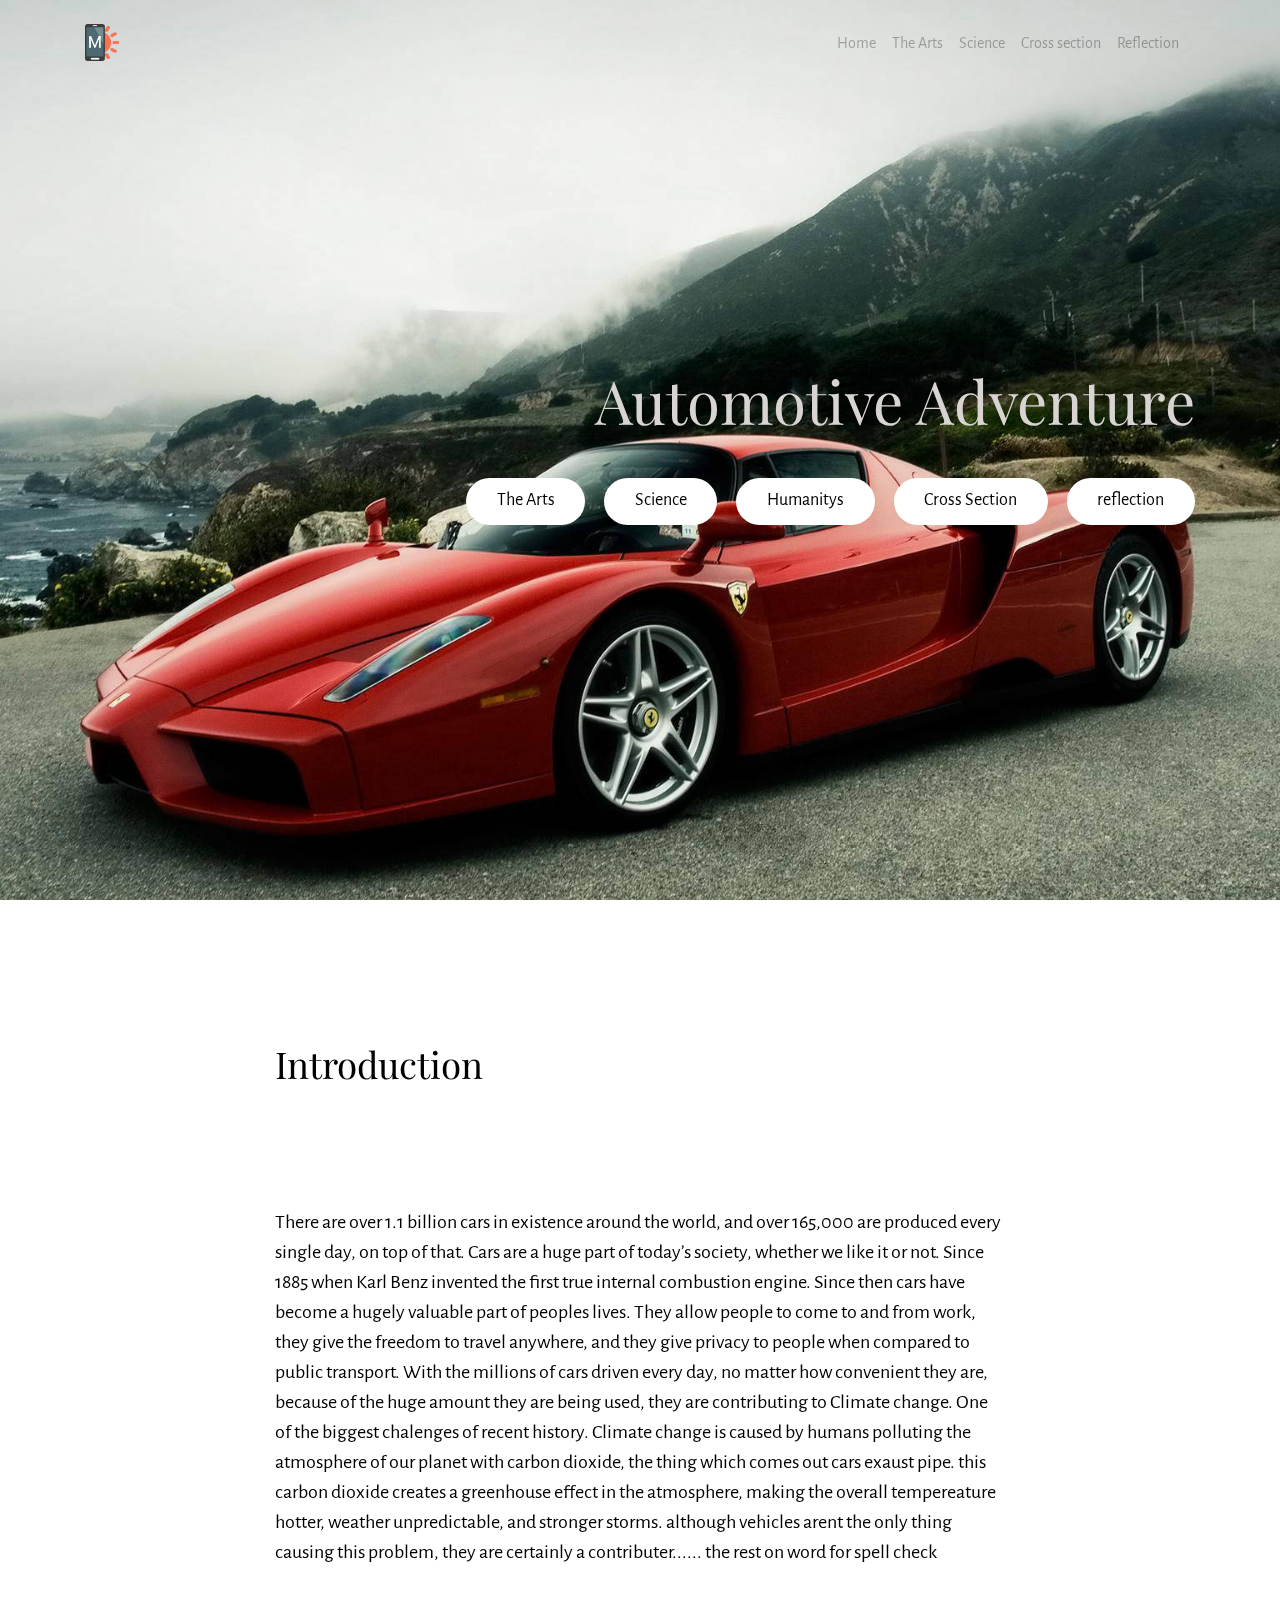
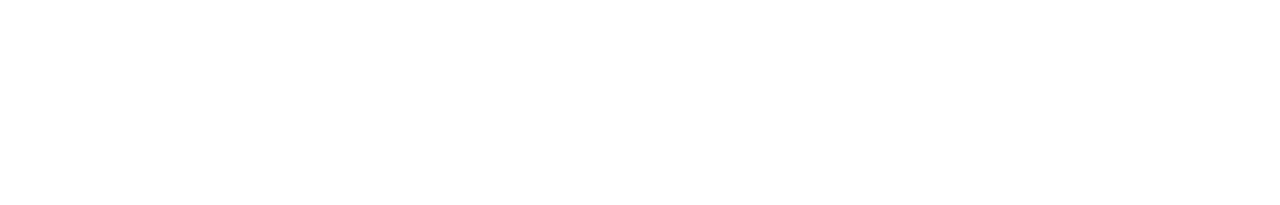
<file: index.html>
<!DOCTYPE html>
<html >
<head>
  <!-- Site made with Mobirise Website Builder v4.7.1, https://mobirise.com -->
  <meta charset="UTF-8">
  <meta http-equiv="X-UA-Compatible" content="IE=edge">
  <meta name="generator" content="Mobirise v4.7.1, mobirise.com">
  <meta name="viewport" content="width=device-width, initial-scale=1, minimum-scale=1">
  <link rel="shortcut icon" href="assets/images/logo.png" type="image/x-icon">
  <meta name="description" content="">
  <title>Home</title>
  <link rel="stylesheet" href="https://fonts.googleapis.com/css?family=Playfair+Display:400,700&subset=latin,cyrillic">
  <link rel="stylesheet" href="https://fonts.googleapis.com/css?family=Alegreya+Sans:400,700&subset=latin,vietnamese,latin-ext">
  <link rel="stylesheet" href="assets/tether/tether.min.css">
  <link rel="stylesheet" href="assets/bootstrap/css/bootstrap.min.css">
  <link rel="stylesheet" href="assets/puritym/css/style.css">
  <link rel="stylesheet" href="assets/mobirise/css/mbr-additional.css" type="text/css">
  
  
  
</head>
<body>
  <nav class="navbar navbar-light mbr-navbar navbar-transparent navbar-fixed-top" id="menu-0" data-rv-view="0">
    <div class="container">
        <button class="navbar-toggler pull-right hidden-md-up" type="button" data-toggle="collapse" data-target="#exCollapsingNavbar2">
            <div class="hamburger-icon"></div>
        </button>

        <div class="clearfix"></div>
        <div class="collapse navbar-toggleable-sm" id="exCollapsingNavbar2">
            <span class="navbar-logo"><a href="https://mobirise.com"><img src="assets/images/logo.png" alt="Mobirise"></a></span>
            

            

            <ul class="nav navbar-nav pull-xs-right"><li class="nav-item"><a class="nav-link" href="index.html">Home</a></li>   <li class="nav-item"><a class="nav-link" href="page2.html">The Arts</a></li> <li class="nav-item"><a class="nav-link" href="page3.html">Science</a></li> <li class="nav-item"><a class="nav-link" href="page4.html">Cross section</a></li>  <li class="nav-item"><a class="nav-link" href="page5.html">Reflection</a></li> <li class="nav-item"><a class="nav-link" href="https://mobirise.com"></a></li></ul>
        </div>
    </div>
</nav>

<section class="mbr-section mbr-section-full mbr-parallax-background mbr-after-navbar" id="header1-1" data-rv-view="2" style="background-image: url(assets/images/backgrounds-for-new-cars-hd-ferrari-sports-car-1080-images-pics-laptop-1920x1080.jpg);">
    <div class="mbr-table-cell">
        
        <div class="container">
            <div class="row">
                <div class="col-md-8 col-md-offset-4 text-xs-right">

                    <h1 class="mbr-section-title display-1">Automotive Adventure</h1>
                    
                    <div class="mbr-buttons--left">  <a class="btn btn-lg btn-white" href="page2.html">The Arts</a> <a class="btn btn-lg btn-white" href="page3.html">Science</a> <a class="btn btn-lg btn-white" href="page6.html">Humanitys</a> <a class="btn btn-lg btn-white" href="page4.html">Cross Section</a> <a class="btn btn-lg btn-white" href="page5.html">reflection</a></div>
                </div>
            </div>
        </div>
        
    </div>
</section>

<section class="mbr-section mbr-section__container mbr-section__container--first" id="header3-d" data-rv-view="5">
    <div class="container">
        <div class="row">
            <div class="col-md-8 col-md-offset-2">
                <h3 class="mbr-section-title display-4">Introduction&nbsp;</h3>
                <small></small>
            </div>
        </div>
    </div>
</section>

<section class="mbr-section mbr-section__container mbr-section__container--last" id="content1-f" data-rv-view="7">
    <div class="container">
        <div class="row">
            <div class="col-md-8 col-md-offset-2 lead"><p><span style="font-size: 1.25rem;"><br></span></p><p>There are over 1.1 billion cars in existence around the world, and over 165,000 are produced every single day, on top of that. Cars are a huge part of today’s society, whether we like it or not. Since 1885 when Karl Benz invented the first true internal combustion engine. Since then cars have become a hugely valuable part of peoples lives. They allow people to come to and from work, they give the freedom to travel anywhere, and they give privacy to people when compared to public transport. With the millions of cars driven every day, no matter how convenient they are, because of the huge amount they are being used, they are contributing to Climate change. One of the biggest chalenges of recent history. Climate change is caused by humans polluting the atmosphere of our planet with carbon dioxide, the thing which comes out cars exaust pipe. this carbon dioxide creates a greenhouse effect in the atmosphere, making the overall tempereature hotter, weather unpredictable, and stronger storms. although vehicles arent the only thing causing this problem, they are certainly a contributer...... the rest on word for spell check&nbsp;</p><p><br></p></div>
        </div>
    </div>
</section>


  <script src="assets/web/assets/jquery/jquery.min.js"></script>
  <script src="assets/tether/tether.min.js"></script>
  <script src="assets/bootstrap/js/bootstrap.min.js"></script>
  <script src="assets/smooth-scroll/smooth-scroll.js"></script>
  <script src="assets/jarallax/jarallax.js"></script>
  <script src="assets/puritym/js/script.js"></script>
  
  
</body>
</html>
</file>
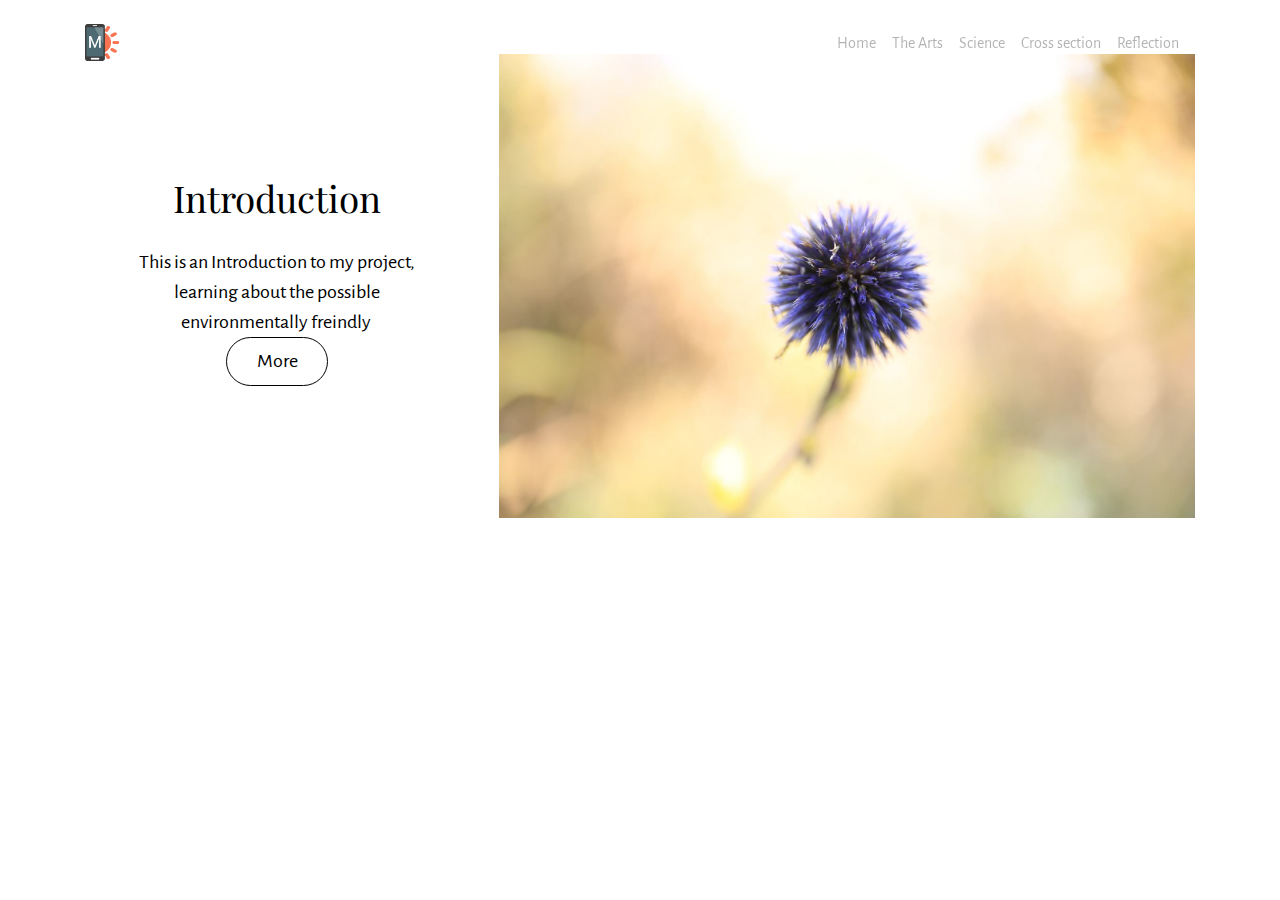
<file: page1.html>
<!DOCTYPE html>
<html >
<head>
  <!-- Site made with Mobirise Website Builder v4.7.1, https://mobirise.com -->
  <meta charset="UTF-8">
  <meta http-equiv="X-UA-Compatible" content="IE=edge">
  <meta name="generator" content="Mobirise v4.7.1, mobirise.com">
  <meta name="viewport" content="width=device-width, initial-scale=1, minimum-scale=1">
  <link rel="shortcut icon" href="assets/images/logo.png" type="image/x-icon">
  <meta name="description" content="">
  <title>Introduction</title>
  <link rel="stylesheet" href="https://fonts.googleapis.com/css?family=Playfair+Display:400,700&subset=latin,cyrillic">
  <link rel="stylesheet" href="https://fonts.googleapis.com/css?family=Alegreya+Sans:400,700&subset=latin,vietnamese,latin-ext">
  <link rel="stylesheet" href="assets/tether/tether.min.css">
  <link rel="stylesheet" href="assets/bootstrap/css/bootstrap.min.css">
  <link rel="stylesheet" href="assets/puritym/css/style.css">
  <link rel="stylesheet" href="assets/mobirise/css/mbr-additional.css" type="text/css">
  
  
  
</head>
<body>
  <nav class="navbar navbar-light mbr-navbar navbar-transparent navbar-fixed-top" id="menu-3" data-rv-view="55">
    <div class="container">
        <button class="navbar-toggler pull-right hidden-md-up" type="button" data-toggle="collapse" data-target="#exCollapsingNavbar2">
            <div class="hamburger-icon"></div>
        </button>

        <div class="clearfix"></div>
        <div class="collapse navbar-toggleable-sm" id="exCollapsingNavbar2">
            <span class="navbar-logo"><a href="https://mobirise.com"><img src="assets/images/logo.png" alt="Mobirise"></a></span>
            

            

            <ul class="nav navbar-nav pull-xs-right"><li class="nav-item"><a class="nav-link" href="index.html">Home</a></li>   <li class="nav-item"><a class="nav-link" href="page2.html">The Arts</a></li> <li class="nav-item"><a class="nav-link" href="page3.html">Science</a></li> <li class="nav-item"><a class="nav-link" href="page4.html">Cross section</a></li>  <li class="nav-item"><a class="nav-link" href="page5.html">Reflection</a></li> <li class="nav-item"><a class="nav-link" href="https://mobirise.com"></a></li></ul>
        </div>
    </div>
</nav>

<section class="mbr-section mbr-section-nopadding mbr-after-navbar" id="msg-box4-5" data-rv-view="57" style="background-color: rgb(255, 255, 255); padding-top: 0rem; padding-bottom: 0rem;">
    
    <div class="container">
        <div class="row">
            
            <div class="col-xs-12 col-lg-3 mbr-inner-padding text-xs-center mbr-table-cell-lg">
                <h3 class="mbr-section-title display-4">Introduction</h3>
                
                <div class="lead">This is an Introduction to my project, learning about the possible environmentally freindly&nbsp;</div>
                <div><a class="btn btn-lg btn-secondary-outline" href="https://mobirise.com">More</a></div>
            </div>
            <div class="col-xs-12 col-lg-9 mbr-table-cell-lg image-size" style="width: 50%;">
                <div class="mbr-figure"><img src="assets/images/photo-4.jpg"></div>
            </div>
        </div>
    </div>
</section>


  <script src="assets/web/assets/jquery/jquery.min.js"></script>
  <script src="assets/tether/tether.min.js"></script>
  <script src="assets/bootstrap/js/bootstrap.min.js"></script>
  <script src="assets/smooth-scroll/smooth-scroll.js"></script>
  <script src="assets/puritym/js/script.js"></script>
  
  
</body>
</html>
</file>
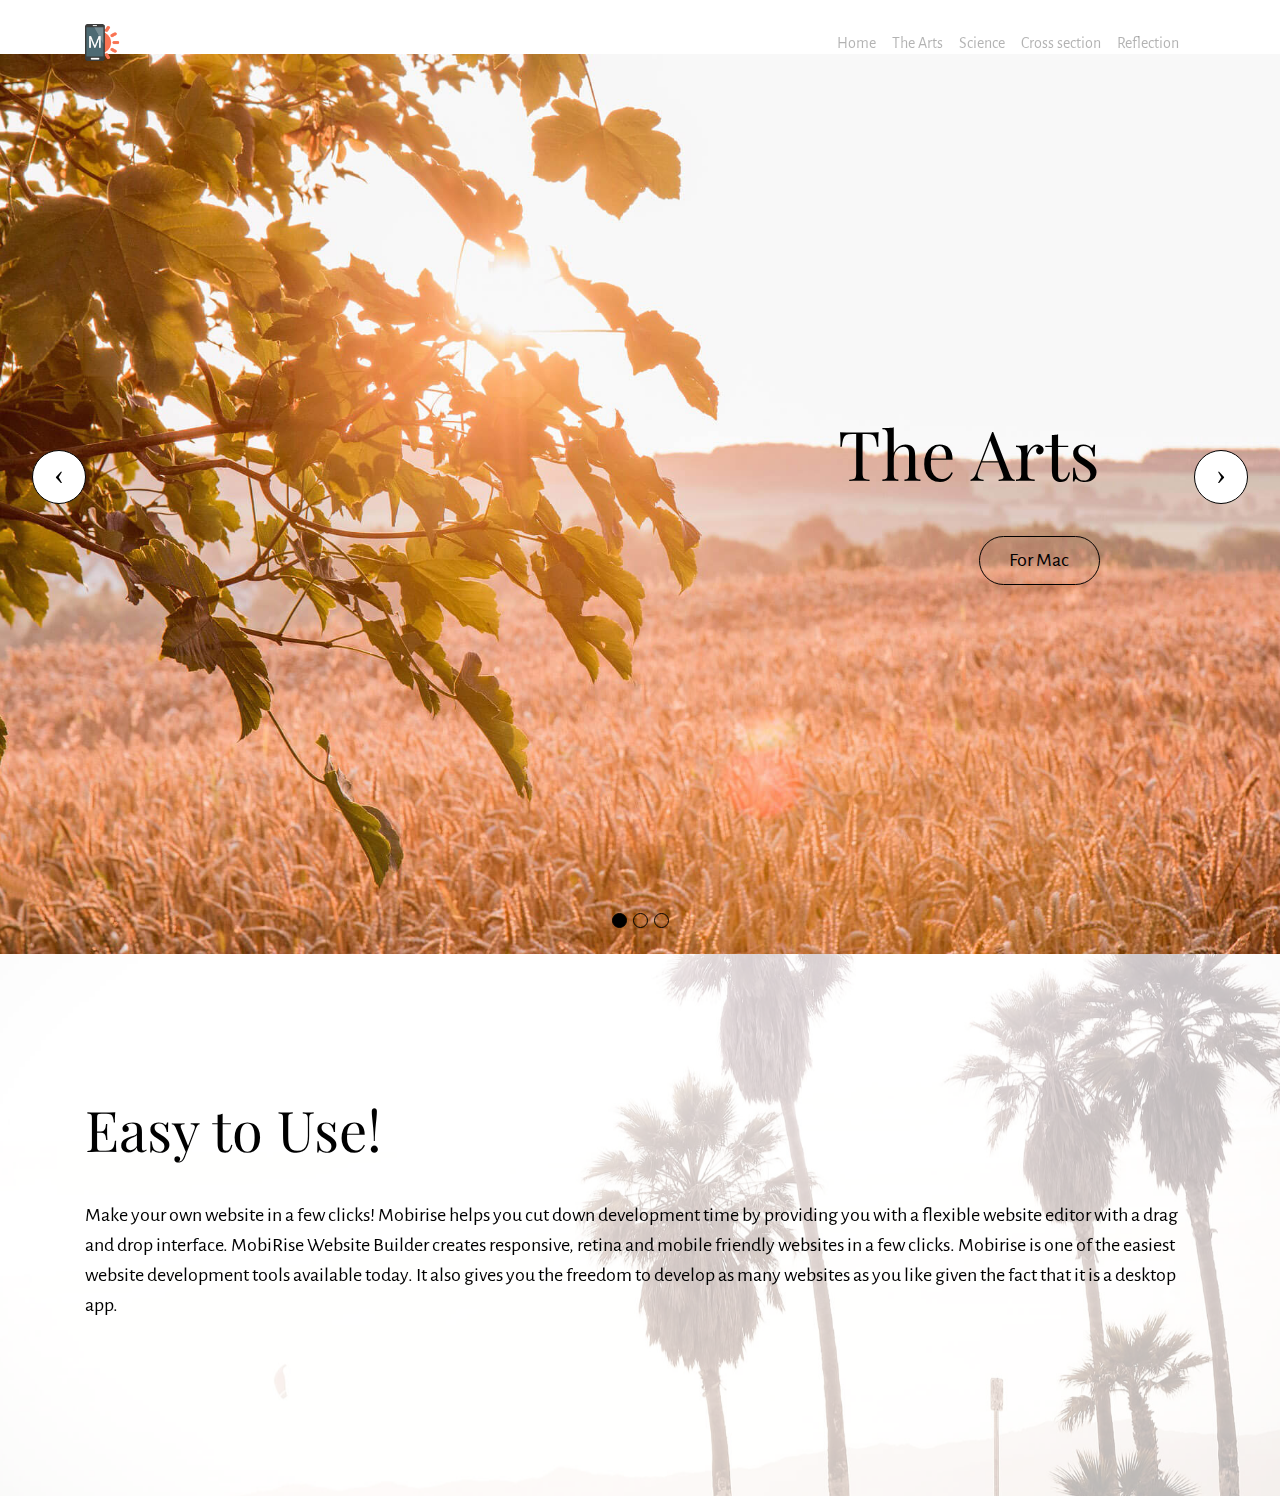
<file: page2.html>
<!DOCTYPE html>
<html >
<head>
  <!-- Site made with Mobirise Website Builder v4.7.1, https://mobirise.com -->
  <meta charset="UTF-8">
  <meta http-equiv="X-UA-Compatible" content="IE=edge">
  <meta name="generator" content="Mobirise v4.7.1, mobirise.com">
  <meta name="viewport" content="width=device-width, initial-scale=1, minimum-scale=1">
  <link rel="shortcut icon" href="assets/images/logo.png" type="image/x-icon">
  <meta name="description" content="">
  <title>The Arts</title>
  <link rel="stylesheet" href="https://fonts.googleapis.com/css?family=Playfair+Display:400,700&subset=latin,cyrillic">
  <link rel="stylesheet" href="https://fonts.googleapis.com/css?family=Alegreya+Sans:400,700&subset=latin,vietnamese,latin-ext">
  <link rel="stylesheet" href="assets/tether/tether.min.css">
  <link rel="stylesheet" href="assets/bootstrap/css/bootstrap.min.css">
  <link rel="stylesheet" href="assets/puritym/css/style.css">
  <link rel="stylesheet" href="assets/mobirise/css/mbr-additional.css" type="text/css">
  
  
  
</head>
<body>
  <nav class="navbar navbar-light mbr-navbar navbar-transparent navbar-fixed-top" id="menu-6" data-rv-view="60">
    <div class="container">
        <button class="navbar-toggler pull-right hidden-md-up" type="button" data-toggle="collapse" data-target="#exCollapsingNavbar2">
            <div class="hamburger-icon"></div>
        </button>

        <div class="clearfix"></div>
        <div class="collapse navbar-toggleable-sm" id="exCollapsingNavbar2">
            <span class="navbar-logo"><a href="https://mobirise.com"><img src="assets/images/logo.png" alt="Mobirise"></a></span>
            

            

            <ul class="nav navbar-nav pull-xs-right"><li class="nav-item"><a class="nav-link" href="index.html">Home</a></li>   <li class="nav-item"><a class="nav-link" href="page2.html">The Arts</a></li> <li class="nav-item"><a class="nav-link" href="page3.html">Science</a></li> <li class="nav-item"><a class="nav-link" href="page4.html">Cross section</a></li>  <li class="nav-item"><a class="nav-link" href="page5.html">Reflection</a></li> <li class="nav-item"><a class="nav-link" href="https://mobirise.com"></a></li></ul>
        </div>
    </div>
</nav>

<section class="mbr-slider mbr-section mbr-section__container carousel slide mbr-section-nopadding mbr-after-navbar" data-ride="carousel" data-keyboard="false" data-wrap="true" data-interval="5000" id="slider-b" data-rv-view="62" style="background-color: rgb(255, 255, 255);">
    <div>
        <div>
            <div>
                <ol class="carousel-indicators">
                    <li data-app-prevent-settings="" data-target="#slider-b" class="active" data-slide-to="0"></li><li data-app-prevent-settings="" data-target="#slider-b" data-slide-to="1"></li><li data-app-prevent-settings="" data-target="#slider-b" data-slide-to="2"></li>
                </ol>
                <div class="carousel-inner" role="listbox">
                    <div class="mbr-section carousel-item dark center mbr-section-full active" style="background-image: url(assets/images/photo-6.jpg);">
                        <div class="mbr-table-cell">
                         
                            <div class=" container">
                                
                                <div class="row">
                                    <div class="col-md-8 col-md-offset-3 text-xs-right">
                                        <h2 class="mbr-section-title display-1">The Arts</h2>
                                        

                                        <div> <a class="btn btn-lg btn-secondary-outline" href="https://mobirise.com">For Mac</a></div>
                                    </div>
                                </div>
                            </div>
                        </div>
                    </div><div class="mbr-section carousel-item dark center mbr-section-full" style="background-image: url(assets/images/photo-9.jpg);">
                        <div class="mbr-table-cell">
                         
                            <div class=" container">
                                
                                <div class="row">
                                    <div class="col-md-8 col-md-offset-1">
                                        <h2 class="mbr-section-title display-1">Slide 2</h2>
                                        

                                        <div><a class="btn btn-lg btn-danger" href="https://mobirise.com">For Windows</a> <a class="btn btn-lg btn-secondary-outline" href="https://mobirise.com">For Mac</a></div>
                                    </div>
                                </div>
                            </div>
                        </div>
                    </div><div class="mbr-section carousel-item dark center mbr-section-full" style="background-image: url(assets/images/photo-10.jpg);">
                        <div class="mbr-table-cell">
                         
                            <div class=" container">
                                
                                <div class="row">
                                    <div class="col-md-8 col-md-offset-2 text-xs-center">
                                        <h2 class="mbr-section-title display-1">Slide 3</h2>
                                        

                                        <div><a class="btn btn-lg btn-danger" href="https://mobirise.com">For Windows</a> <a class="btn btn-lg btn-secondary-outline" href="https://mobirise.com">For Mac</a></div>
                                    </div>
                                </div>
                            </div>
                        </div>
                    </div>
                </div>
                
                <a data-app-prevent-settings="" class="left carousel-control" role="button" data-slide="prev" href="#slider-b">
                    <span class="icon-prev" aria-hidden="true"></span>
                    <span class="sr-only">Previous</span>
                </a>
                <a data-app-prevent-settings="" class="right carousel-control" role="button" data-slide="next" href="#slider-b">
                    <span class="icon-next" aria-hidden="true"></span>
                    <span class="sr-only">Next</span>
                </a>
            </div>
        </div>
    </div>
</section>

<section class="mbr-section mbr-parallax-background col-undefined" id="content5-c" data-rv-view="74" style="background-image: url(assets/images/photo-3.jpg); padding-top: 9rem; padding-bottom: 9rem;">
    <div class="mbr-overlay" style="opacity: 0.7; background-color: rgb(255, 255, 255);"></div>
    <div class="container">
        <h3 class="mbr-section-title display-2">Easy to Use!</h3>
        <div class="lead"><p>Make your own website in a few clicks! Mobirise helps you cut down development time by providing you with a flexible website editor with a drag and drop interface. MobiRise Website Builder creates responsive, retina and mobile friendly websites in a few clicks. Mobirise is one of the easiest website development tools available today. It also gives you the freedom to develop as many websites as you like given the fact that it is a desktop app.</p></div>
    </div>
</section>


  <script src="assets/web/assets/jquery/jquery.min.js"></script>
  <script src="assets/tether/tether.min.js"></script>
  <script src="assets/bootstrap/js/bootstrap.min.js"></script>
  <script src="assets/smooth-scroll/smooth-scroll.js"></script>
  <script src="assets/bootstrap-carousel-swipe/bootstrap-carousel-swipe.js"></script>
  <script src="assets/jarallax/jarallax.js"></script>
  <script src="assets/puritym/js/script.js"></script>
  
  
</body>
</html>
</file>
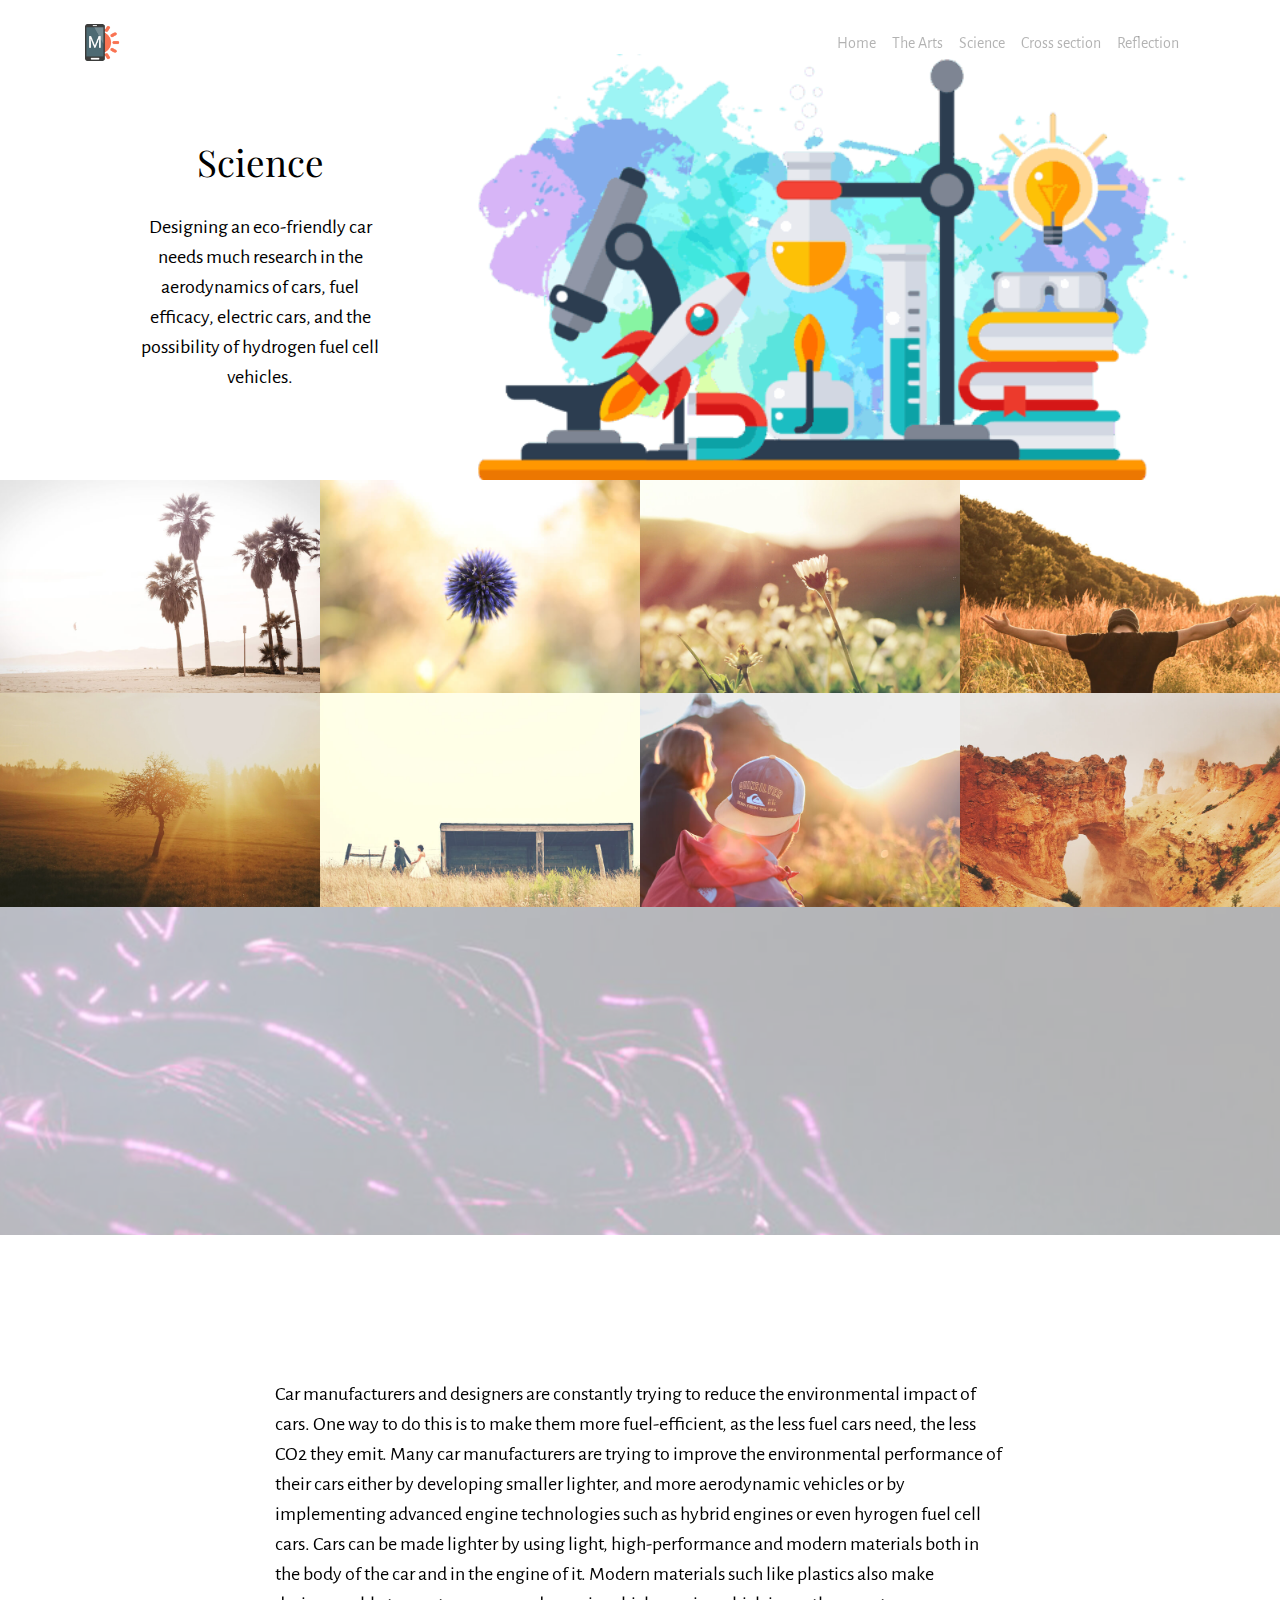
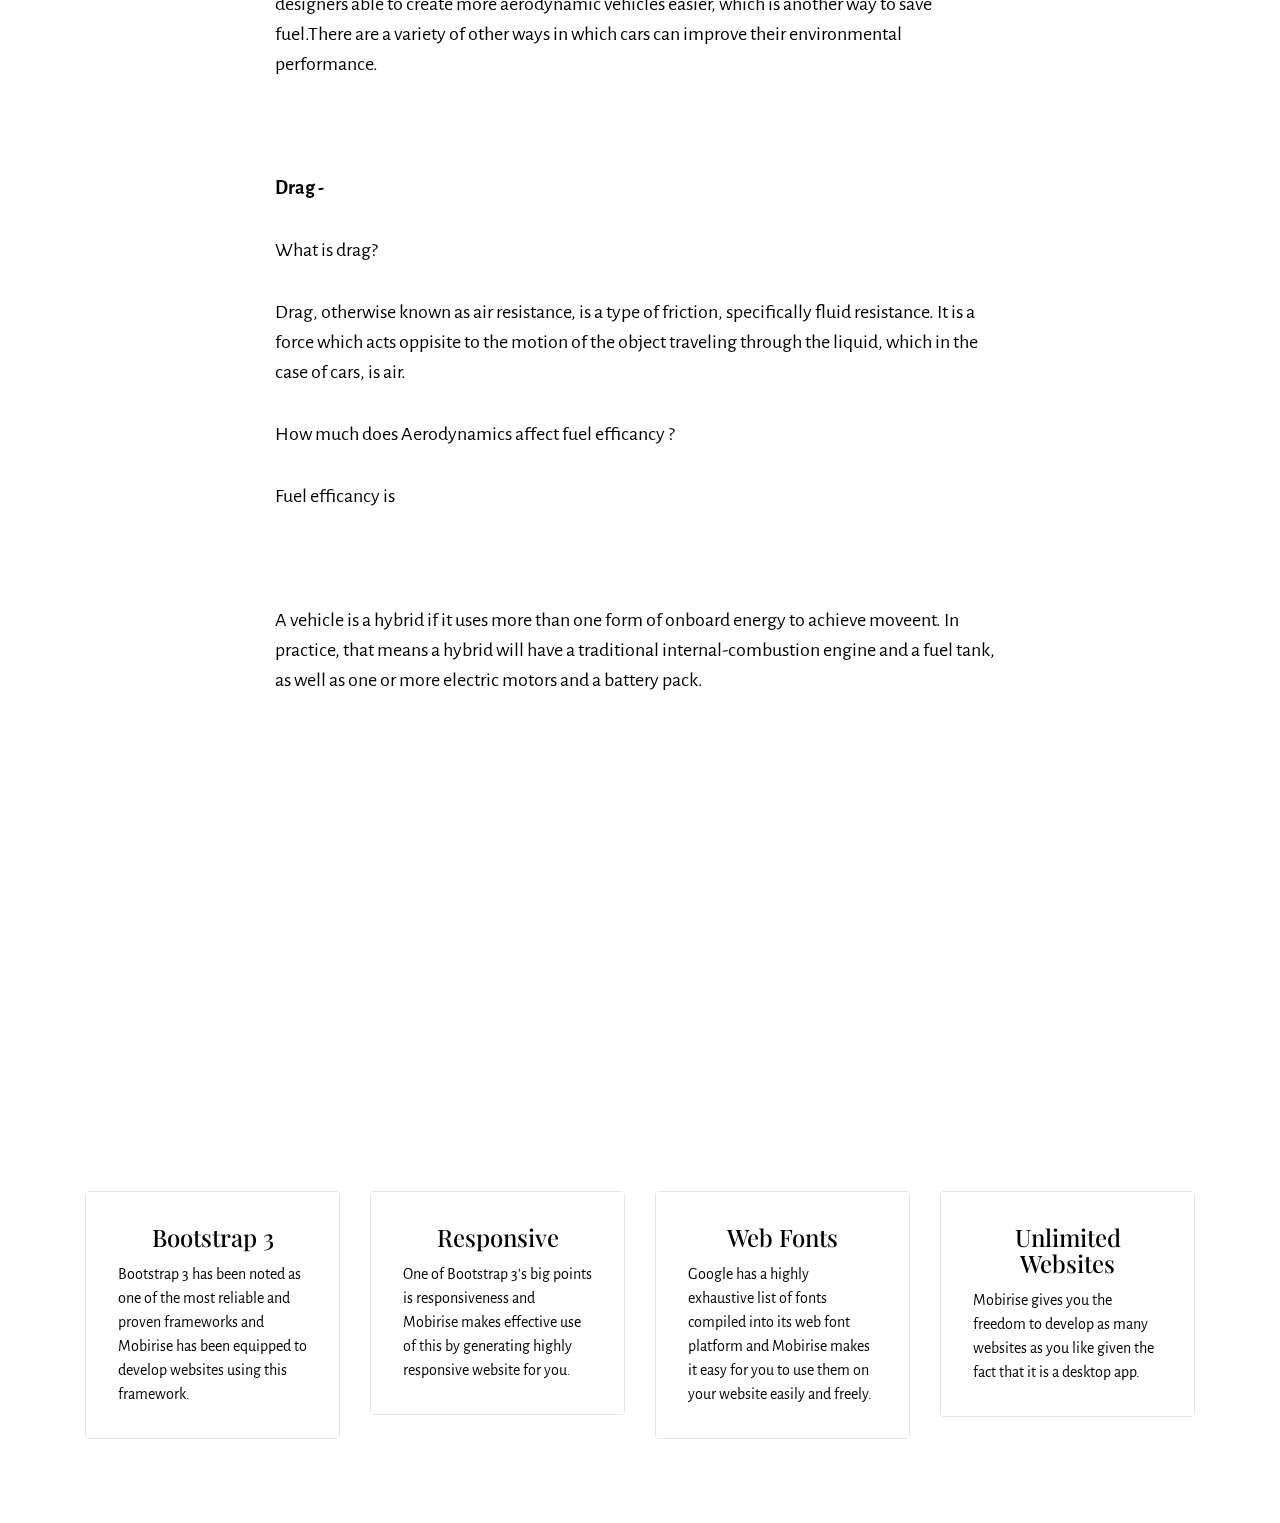
<file: page3.html>
<!DOCTYPE html>
<html >
<head>
  <!-- Site made with Mobirise Website Builder v4.7.1, https://mobirise.com -->
  <meta charset="UTF-8">
  <meta http-equiv="X-UA-Compatible" content="IE=edge">
  <meta name="generator" content="Mobirise v4.7.1, mobirise.com">
  <meta name="viewport" content="width=device-width, initial-scale=1, minimum-scale=1">
  <link rel="shortcut icon" href="assets/images/logo.png" type="image/x-icon">
  <meta name="description" content="">
  <title>Science</title>
  <link rel="stylesheet" href="https://fonts.googleapis.com/css?family=Alegreya+Sans:400,700&subset=latin,vietnamese,latin-ext">
  <link rel="stylesheet" href="https://fonts.googleapis.com/css?family=Playfair+Display:400,700&subset=latin,cyrillic">
  <link rel="stylesheet" href="assets/tether/tether.min.css">
  <link rel="stylesheet" href="assets/bootstrap/css/bootstrap.min.css">
  <link rel="stylesheet" href="assets/puritym/css/style.css">
  <link rel="stylesheet" href="assets/mobirise/css/mbr-additional.css" type="text/css">
  
  
  
</head>
<body>
  <nav class="navbar navbar-light mbr-navbar navbar-transparent navbar-fixed-top" id="menu-7" data-rv-view="8">
    <div class="container">
        <button class="navbar-toggler pull-right hidden-md-up" type="button" data-toggle="collapse" data-target="#exCollapsingNavbar2">
            <div class="hamburger-icon"></div>
        </button>

        <div class="clearfix"></div>
        <div class="collapse navbar-toggleable-sm" id="exCollapsingNavbar2">
            <span class="navbar-logo"><a href="https://mobirise.com"><img src="assets/images/logo.png" alt="Mobirise"></a></span>
            

            

            <ul class="nav navbar-nav pull-xs-right"><li class="nav-item"><a class="nav-link" href="index.html">Home</a></li>   <li class="nav-item"><a class="nav-link" href="page2.html">The Arts</a></li> <li class="nav-item"><a class="nav-link" href="page3.html">Science</a></li> <li class="nav-item"><a class="nav-link" href="page4.html">Cross section</a></li>  <li class="nav-item"><a class="nav-link" href="page5.html">Reflection</a></li> <li class="nav-item"><a class="nav-link" href="https://mobirise.com"></a></li></ul>
        </div>
    </div>
</nav>

<section class="mbr-section mbr-section-nopadding mbr-after-navbar" id="msg-box4-h" data-rv-view="10" style="background-color: rgb(255, 255, 255); padding-top: 0rem; padding-bottom: 0rem;">
    
    <div class="container">
        <div class="row">
            
            <div class="col-xs-12 col-lg-3 mbr-inner-padding text-xs-center mbr-table-cell-lg">
                <h3 class="mbr-section-title display-4">Science</h3>
                
                <div class="lead">Designing an eco-friendly car needs much research in the aerodynamics of cars, fuel efficacy, electric cars, and the possibility of hydrogen fuel cell vehicles.</div>
                
            </div>
            <div class="col-xs-12 col-lg-9 mbr-table-cell-lg image-size" style="width: 50%;">
                <div class="mbr-figure"><img src="assets/images/767b2ce8-04e9-4071-86ba-244550d978c0-640x360.png"></div>
            </div>
        </div>
    </div>
</section>

<section class="mbr-gallery mbr-section mbr-section-nopadding" id="gallery1-i" data-rv-view="13" style="background-color: rgb(239, 239, 239); padding-top: 0rem; padding-bottom: 0rem;">
    <!-- Gallery -->
    <div>
        <div class=" mbr-gallery-layout-default">
            <div>
                <div>
                    <div class="mbr-gallery-item">
                        <a data-toggle="modal" href="#lb-gallery1-i" data-slide-to="0">
                            <img src="assets/images/photo-3-small.jpg" alt="" title="">
                            <span class="icon fa fa-search-plus"></span>
                        </a>
                    </div><div class="mbr-gallery-item">
                        <a data-toggle="modal" href="#lb-gallery1-i" data-slide-to="1">
                            <img src="assets/images/photo-4-small.jpg" alt="" title="">
                            <span class="icon fa fa-search-plus"></span>
                        </a>
                    </div><div class="mbr-gallery-item">
                        <a data-toggle="modal" href="#lb-gallery1-i" data-slide-to="2">
                            <img src="assets/images/photo-5-small.jpg" alt="" title="">
                            <span class="icon fa fa-search-plus"></span>
                        </a>
                    </div><div class="mbr-gallery-item">
                        <a data-toggle="modal" href="#lb-gallery1-i" data-slide-to="3">
                            <img src="assets/images/photo-7-small.jpg" alt="" title="">
                            <span class="icon fa fa-search-plus"></span>
                        </a>
                    </div><div class="mbr-gallery-item">
                        <a data-toggle="modal" href="#lb-gallery1-i" data-slide-to="4">
                            <img src="assets/images/photo-8-small.jpg" alt="" title="">
                            <span class="icon fa fa-search-plus"></span>
                        </a>
                    </div><div class="mbr-gallery-item">
                        <a data-toggle="modal" href="#lb-gallery1-i" data-slide-to="5">
                            <img src="assets/images/photo-11-small.jpg" alt="" title="">
                            <span class="icon fa fa-search-plus"></span>
                        </a>
                    </div><div class="mbr-gallery-item">
                        <a data-toggle="modal" href="#lb-gallery1-i" data-slide-to="6">
                            <img src="assets/images/photo-12-small.jpg" alt="" title="">
                            <span class="icon fa fa-search-plus"></span>
                        </a>
                    </div><div class="mbr-gallery-item">
                        <a data-toggle="modal" href="#lb-gallery1-i" data-slide-to="7">
                            <img src="assets/images/photo-13-small.jpg" alt="" title="">
                            <span class="icon fa fa-search-plus"></span>
                        </a>
                    </div>
                </div>
            </div>
            <div class="clearfix"></div>
        </div>
    </div>

    <!-- Lightbox -->
    <div data-app-prevent-settings="" class="mbr-slider modal fade carousel slide" tabindex="-1" data-keyboard="true" data-interval="false" id="lb-gallery1-i">
        <div class="modal-dialog">
            <div class="modal-content">
                <div class="modal-body">
                    <ol class="carousel-indicators">
                        <li data-app-prevent-settings="" data-target="#lb-gallery1-i" class=" active" data-slide-to="0"></li><li data-app-prevent-settings="" data-target="#lb-gallery1-i" data-slide-to="1"></li><li data-app-prevent-settings="" data-target="#lb-gallery1-i" data-slide-to="2"></li><li data-app-prevent-settings="" data-target="#lb-gallery1-i" data-slide-to="3"></li><li data-app-prevent-settings="" data-target="#lb-gallery1-i" data-slide-to="4"></li><li data-app-prevent-settings="" data-target="#lb-gallery1-i" data-slide-to="5"></li><li data-app-prevent-settings="" data-target="#lb-gallery1-i" data-slide-to="6"></li><li data-app-prevent-settings="" data-target="#lb-gallery1-i" data-slide-to="7"></li>
                    </ol>
                    <div class="carousel-inner">
                        <div class="carousel-item active">
                            <img src="assets/images/photo-3.jpg" alt="" title="">
                        </div><div class="carousel-item">
                            <img src="assets/images/photo-4.jpg" alt="" title="">
                        </div><div class="carousel-item">
                            <img src="assets/images/photo-5.jpg" alt="" title="">
                        </div><div class="carousel-item">
                            <img src="assets/images/photo-7.jpg" alt="" title="">
                        </div><div class="carousel-item">
                            <img src="assets/images/photo-8.jpg" alt="" title="">
                        </div><div class="carousel-item">
                            <img src="assets/images/photo-11.jpg" alt="" title="">
                        </div><div class="carousel-item">
                            <img src="assets/images/photo-12.jpg" alt="" title="">
                        </div><div class="carousel-item">
                            <img src="assets/images/photo-13.jpg" alt="" title="">
                        </div>
                    </div>
                    <a class="left carousel-control" role="button" data-slide="prev" href="#lb-gallery1-i">
                        <span class="icon-prev" aria-hidden="true"></span>
                        <span class="sr-only">Previous</span>
                    </a>
                    <a class="right carousel-control" role="button" data-slide="next" href="#lb-gallery1-i">
                        <span class="icon-next" aria-hidden="true"></span>
                        <span class="sr-only">Next</span>
                    </a>

                    <a class="close" href="#" role="button" data-dismiss="modal">
                        <span aria-hidden="true">×</span>
                        <span class="sr-only">Close</span>
                    </a>
                </div>
            </div>
        </div>
    </div>
</section>

<section class="mbr-section mbr-parallax-background col-undefined" id="content5-j" data-rv-view="48" style="background-image: url(assets/images/directorslider-0003-medcraftmclaren-1920x1080.jpg); padding-top: 9rem; padding-bottom: 9rem;">
    <div class="mbr-overlay" style="opacity: 0.7; background-color: rgb(255, 255, 255);"></div>
    <div class="container">
        <h3 class="mbr-section-title display-2"></h3>
        <div class="lead"></div>
    </div>
</section>

<section class="mbr-section mbr-section__container mbr-section__container--isolated" id="content1-k" data-rv-view="51">
    <div class="container">
        <div class="row">
            <div class="col-md-8 col-md-offset-2 lead"><p>Car manufacturers and designers are constantly trying to reduce the environmental impact of cars. One way to do this is to make them more fuel-efficient, as the less fuel cars need, the less CO2&nbsp;they emit.&nbsp;<span style="font-size: 1.25rem;">Many car manufacturers are trying to improve the environmental performance of their cars either by developing smaller lighter, and more aerodynamic vehicles or by implementing advanced engine technologies such as hybrid engines or even hyrogen fuel cell cars. Cars can be made lighter by using light, high-performance and modern materials both in the body of the car and in the engine of it.&nbsp;</span><span style="font-size: 1.25rem;">Modern materials such like plastics also make designers able to create more aerodynamic vehicles easier, which is another way to save fuel.</span><span style="font-size: 1.25rem;">There are a variety of other ways in which cars can improve their environmental performance.&nbsp;</span></p><p><span style="font-size: 1.25rem;"><br></span></p><p><span style="font-size: 1.25rem;"><strong>Drag -</strong></span></p><p><span style="font-size: 1.25rem;">What is drag?</span></p><p><span style="font-size: 1.25rem;">Drag, otherwise known as air resistance, is a type of friction, specifically fluid resistance. It is a force which acts oppisite to the motion of the object traveling through the liquid, which in the case of cars, is air.</span></p><p><span style="font-size: 1.25rem;">How much does Aerodynamics affect fuel efficancy ?<br></span></p><p><span style="font-size: 1.25rem;">Fuel efficancy is &nbsp;</span></p><p><br></p><p>A vehicle is a hybrid if it uses more than one form of onboard energy to achieve moveent. In practice, that means a hybrid will have a traditional internal-combustion engine and a fuel tank, as well as one or more electric motors and a battery pack.</p><p><span style="font-size: 1.25rem;"><br></span></p><p><span style="font-size: 1.25rem;"><br></span></p><p><span style="font-size: 1.25rem;"><br></span></p><p></p><div><br></div><p></p></div>
        </div>
    </div>
</section>

<section class="mbr-section mbr-section-small" id="content4-l" data-rv-view="52" style="background-color: rgb(255, 255, 255); padding-top: 4.5rem; padding-bottom: 4.5rem;">
    
    <div class="container">
        <div class="row">
            <div class="col-sm-6 col-md-3">
                <div class="card cart-block">
                    <div class="card-block">
                        <h4 class="card-title text-xs-center">Bootstrap 3</h4>
                        <p class="card-text">Bootstrap 3 has been noted as one of the most reliable and proven frameworks and Mobirise has been equipped to develop websites using this framework.</p>
                    </div>
                </div>
            </div>
            <div class="col-sm-6 col-md-3">
                <div class="card cart-block">
                    <div class="card-block">
                        <h4 class="card-title text-xs-center">Responsive</h4>
                        <p class="card-text">One of Bootstrap 3's big points is responsiveness and Mobirise makes effective use of this by generating highly responsive website for you.</p>
                    </div>
                </div>
            </div>
            <div class="col-sm-6 col-md-3">
                <div class="card cart-block">
                    <div class="card-block">
                        <h4 class="card-title text-xs-center">Web Fonts</h4>
                        <p class="card-text">Google has a highly exhaustive list of fonts compiled into its web font platform and Mobirise makes it easy for you to use them on your website easily and freely.</p>
                    </div>
                </div>
            </div>
            <div class="col-sm-6 col-md-3">
                <div class="card cart-block">
                    <div class="card-block">
                        <h4 class="card-title text-xs-center">Unlimited Websites</h4>
                        <p class="card-text">Mobirise gives you the freedom to develop as many websites as you like given the fact that it is a desktop app.</p>
                    </div>
                </div>
            </div>
        </div>
    </div>
</section>


  <script src="assets/web/assets/jquery/jquery.min.js"></script>
  <script src="assets/tether/tether.min.js"></script>
  <script src="assets/bootstrap/js/bootstrap.min.js"></script>
  <script src="assets/jarallax/jarallax.js"></script>
  <script src="assets/smooth-scroll/smooth-scroll.js"></script>
  <script src="assets/masonry/masonry.pkgd.min.js"></script>
  <script src="assets/imagesloaded/imagesloaded.pkgd.min.js"></script>
  <script src="assets/bootstrap-carousel-swipe/bootstrap-carousel-swipe.js"></script>
  <script src="assets/puritym/js/script.js"></script>
  <script src="assets/mobirise-gallery/script.js"></script>
  
  
</body>
</html>
</file>
<file: assets/mobirise/css/mbr-additional.css>
#menu-0 .navbar-toggler {
  color: #000000;
}
#header1-1 H1 {
  color: #d8d4d1;
  font-size: 60px;
}
#header1-1 .btn {
  font-size: 18px;
}
#content1-f P {
  color: #000000;
}
#menu-3 .navbar-toggler {
  color: #bbe8cc;
}
#menu-6 .navbar-toggler {
  color: #5cb85c;
}
#menu-7 .navbar-toggler {
  color: #000000;
}
#content5-j .mbr-section-title {
  font-size: 48px;
}
#content5-j P {
  font-size: 30px;
}
#content5-j .mbr-section-title B {
  font-size: 60px;
}
#menu-8 .navbar-toggler {
  color: #5cb85c;
}
#menu-9 .navbar-toggler {
  color: #5cb85c;
}
#menu-a .navbar-toggler {
  color: #5cb85c;
}
</file>
<file: assets/puritym/css/style.css>
.engine {
	position: absolute;
	text-indent: -2400px;
	text-align: center;
	padding: 0;
	top: 0;
	left: -2400px;
}/**
 * BOOTSTRAP CUSTOM
 */
.container {
  position: relative; }

.btn {
  margin-bottom: 0.5rem; }
  .btn + .btn {
    margin-left: 1rem; }

.btn-white {
  background: #fff;
  color: inherit; }

.btn-black {
  background: #000;
  color: #fff; }

.btn-social,
.btn-social:hover,
.btn-social:active,
.btn-social:focus {
  color: #fff; }

.display-1 {
  font-size: 4.3rem;
  margin-top: 3.9rem;
  margin-bottom: 2.8rem; }

.display-2 {
  font-size: 3.5rem;
  margin-top: 3.5rem;
  margin-bottom: 2.5rem; }

.display-3 {
  font-size: 2.8rem;
  margin-top: 3.2rem;
  margin-bottom: 2rem; }

.display-4 {
  font-size: 2.3rem;
  margin-top: 2.3rem;
  margin-bottom: 1.8rem; }

p.lead,
.lead p {
  margin-bottom: 2rem; }

.card .card-img-top {
  width: 100%; }

.card-block {
  background-color: #fff; }

@media (min-width: 768px) {
  .col-md-4:nth-of-type(3n+1) {
    clear: left; } }
@media (min-width: 544px) and (max-width: 767px) {
  .col-md-4:nth-of-type(odd) {
    clear: left; } }
.row.no-gutter {
  margin-left: 0;
  margin-right: 0; }

.row.no-gutter > [class*=col-]:not(:first-child),
.row.no-gutter > [class*=col-]:not(:last-child) {
  padding-right: 0;
  padding-left: 0; }

blockquote {
  padding: .5rem 1rem;
  margin: 0 0 1rem;
  margin-bottom: 1rem;
  font-size: 1.25rem;
  border-left: .25rem solid #f1c050; }

/**
 * TYPOGRAPHY
 */
body {
  font-family: "Alegreya Sans", sans-serif; }

h1, h2, h3, h4, h5, h6,
.h1, .h2, .h3, .h4, .h5, .h6,
.display-1, .display-2, .display-3, .display-4 {
  font-family: "Playfair Display", sans-serif; }

/**
 * MAPS
 */
@-webkit-keyframes mapCircleLoading {
  from {
    -webkit-transform: rotate(0deg); }
  to {
    -webkit-transform: rotate(359deg); } }
@keyframes mapCircleLoading {
  from {
    transform: rotate(0deg); }
  to {
    transform: rotate(359deg); } }
.mbr-map {
  position: relative; }
  .mbr-map iframe {
    height: 100%;
    width: 100%; }
  .mbr-map [data-state-details] {
    color: #6b6763;
    font-family: "Alegreya Sans", sans-serif;
    font-size: 1.25rem;
    height: 1.5em;
    margin-top: -0.75em;
    padding-left: 20px;
    padding-right: 20px;
    position: absolute;
    text-align: center;
    top: 50%;
    width: 100%; }
  .mbr-map[data-state] {
    background: #e9e5dc; }
  .mbr-map[data-state="loading"] [data-state-details] {
    display: none; }
  .mbr-map[data-state="loading"]::after {
    content: "";
    -webkit-animation: mapCircleLoading .6s infinite linear;
    animation: mapCircleLoading .6s infinite linear;
    border-radius: 50%;
    border: 6px rgba(255, 255, 255, 0.35) solid;
    border-top-color: #fff;
    height: 40px;
    left: 50%;
    margin-left: -20px;
    margin-top: -20px;
    position: absolute;
    top: 50%;
    width: 40px; }

/**
 * SECTIONS
 */
.mbr-section {
  position: relative;
  padding-top: 9rem;
  padding-bottom: 9rem;
  background-position: 50% 50%;
  background-repeat: no-repeat;
  background-size: cover; }

.mbr-section-full {
  display: table;
  width: 100%;
  height: 100vh;
  padding-top: 0;
  padding-bottom: 0; }

.mbr-section-small {
  padding-top: 4.5rem;
  padding-bottom: 4.5rem; }

.mbr-section-nopadding {
  padding-top: 0;
  padding-bottom: 0; }

.mbr-section-title {
  margin-top: 0; }

.mbr-table {
  display: table; }

.mbr-table-cell {
  position: relative;
  display: table-cell;
  vertical-align: middle;
  padding-top: 9rem;
  padding-bottom: 9rem; }

.mbr-inner-padding {
  padding: 4rem; }

/* footer */
.mbr-footer {
  color: #fff; }
  .mbr-footer .mbr-map,
  .mbr-footer .mbr-google-map {
    height: 300px; }
  .mbr-footer .form-control {
    color: #fff;
    background-color: #26272c;
    border-color: #1b1c20; }
  .mbr-footer ul {
    list-style-type: none;
    padding: 0; }
    .mbr-footer ul li {
      position: relative;
      padding-left: 1.2rem; }
      .mbr-footer ul li:before {
        content: '';
        position: absolute;
        margin-left: -1.2rem;
        width: 10px;
        height: 1px;
        top: 50%;
        background-color: #fff; }

footer.mbr-footer {
  padding-top: 3rem;
  padding-bottom: 2rem; }

/**
 * NAVBAR
 */
.mbr-navbar {
  position: absolute;
  top: 0;
  right: 0;
  left: 0;
  padding: 1.5rem 1rem;
  background-color: #fff;
  z-index: 1030; }
  .mbr-navbar.navbar-fixed-top {
    position: fixed; }
  .mbr-navbar.navbar-transparent {
    background-color: transparent; }
  .mbr-navbar .navbar-logo {
    margin-right: 1.5rem;
    float: left; }
  .mbr-navbar .navbar-logo,
  .mbr-navbar .navbar-logo img {
    height: 37px; }
  .mbr-navbar .navbar-brand {
    margin-right: 1.5rem; }
  .mbr-navbar .navbar-divider,
  .mbr-navbar .navbar-nav .nav-item + .nav-item,
  .mbr-navbar .navbar-nav .nav-link + .nav-link {
    margin-left: 1rem; }
  .mbr-navbar .navbar-nav + .navbar-nav {
    margin-right: 20px; }

.mbr-navbar .hamburger-icon, .navbar-dropdown .hamburger-icon {
  content: "";
  width: 16px;
  -webkit-box-shadow: 0 -6px 0 1px,0 0 0 1px,0 6px 0 1px;
  -moz-box-shadow: 0 -6px 0 1px,0 0 0 1px,0 6px 0 1px;
  box-shadow: 0 -6px 0 1px,0 0 0 1px,0 6px 0 1px; }

/**
 * HELPERS
 */
/* Colors */
.text-white {
  color: #fff !important; }

.text-black {
  color: #000 !important; }

/**
 * Mobirise Classes
 */
.mbr-after-navbar:before {
  content: "";
  display: block;
  height: 54px; }

.mbr-section__container--first {
  padding-bottom: 1rem; }

.mbr-section__container--middle {
  padding-top: 1rem;
  padding-bottom: 1rem; }

.mbr-section__container--last {
  padding-top: 1rem; }

.mbr-overlay,
.mbr-background-video,
.mbr-background-video-preview {
  position: absolute;
  bottom: 0;
  left: 0;
  right: 0;
  top: 0; }

.mbr-overlay {
  background-color: #fff;
  opacity: 0.5;
  z-index: 1; }
  .mbr-overlay ~ * {
    z-index: 2; }

.mbr-background-video-preview {
  z-index: 0 !important; }

.mbr-figure {
  display: block;
  overflow: hidden;
  position: relative;
  width: 100%;
  margin: 0; }
  .mbr-figure img, .mbr-figure iframe {
    display: block;
    width: 100%; }
  .mbr-figure .mbr-figure-caption {
    width: 100%;
    padding: 1.5rem 0;
    background-color: #FFF8E0; }
  .mbr-figure .mbr-figure-caption-over {
    position: absolute;
    bottom: 0;
    background-color: rgba(255, 255, 255, 0.5); }

.mbr-map,
.mbr-google-map {
  height: 400px; }

.mbr-arrow {
  position: absolute;
  text-align: center;
  font-size: 35px;
  bottom: 71px;
  left: 50%;
  width: 30px;
  margin-left: -15px;
  line-height: 1px;
  padding: 0 20px;
  -webkit-animation: floating-arrow 1.6s infinite ease-in-out 0s;
  -o-animation: floating-arrow 1.6s infinite ease-in-out 0s;
  animation: floating-arrow 1.6s infinite ease-in-out 0s; }
  .mbr-arrow, .mbr-arrow:hover, .mbr-arrow:focus {
    color: inherit; }

@-webkit-keyframes floating-arrow {
  from {
    -webkit-transform: translateY(0);
    transform: translateY(0); }
  65% {
    -webkit-transform: translateY(11px);
    transform: translateY(11px); }
  to {
    -webkit-transform: translateY(0);
    transform: translateY(0); } }
@-o-keyframes floating-arrow {
  from {
    -webkit-transform: translateY(0);
    transform: translateY(0); }
  65% {
    -webkit-transform: translateY(11px);
    transform: translateY(11px); }
  to {
    -webkit-transform: translateY(0);
    transform: translateY(0); } }
@keyframes floating-arrow {
  from {
    -webkit-transform: translateY(0);
    transform: translateY(0); }
  65% {
    -webkit-transform: translateY(11px);
    transform: translateY(11px); }
  to {
    -webkit-transform: translateY(0);
    transform: translateY(0); } }
@media (max-width: 767px) {
  .mbr-arrow {
    bottom: 41px; } }
@media (max-width: 320px) {
  .mbr-arrow {
    bottom: 21px;
    text-align: center; } }
@media all and (device-width: 320px) and (device-height: 568px) and (orientation: portrait) {
  .mbr-arrow {
    bottom: 31px; } }
/*-------

   Slider

-------*/
.mbr-slider .carousel-inner > .active,
.mbr-slider .carousel-inner > .next,
.mbr-slider .carousel-inner > .prev {
  display: table; }

.mbr-slider .carousel-control {
  background-image: none;
  width: 54px;
  height: 54px;
  top: 50%;
  margin-top: -27px;
  line-height: 54px;
  border-radius: 27px;
  color: inherit;
  background: #fff;
  border: 1px solid #000;
  opacity: 1;
  text-shadow: none;
  z-index: 5;
  -webkit-transition: all 0.2s ease-in-out 0s;
  -o-transition: all 0.2s ease-in-out 0s;
  transition: all 0.2s ease-in-out 0s; }

.mbr-slider .carousel-control .icon-next,
.mbr-slider .carousel-control .icon-prev {
  margin-top: -18px;
  font-size: 30px; }

.mbr-slider .carousel-control.left {
  margin-left: 2rem; }

.mbr-slider .carousel-control.right {
  margin-right: 2rem; }

.mbr-slider .carousel-control:hover {
  background: #000;
  color: #fff; }

.mbr-slider .carousel-indicators {
  bottom: 0; }

.mbr-slider .carousel-indicators li,
.mbr-slider .carousel-indicators .active {
  width: 15px;
  height: 15px;
  margin: 3px;
  border: 1px solid #000; }

.mbr-slider .carousel-indicators .active {
  background-color: #000; }

.mbr-slider .mbr-overlay {
  z-index: 0; }

@media (max-width: 767px) {
  .mbr-slider .carousel-control {
    top: auto;
    bottom: 20px; }

  .mbr-slider > .container .carousel-control {
    margin-bottom: 0px; } }
/* boxed slider */
.mbr-slider > .boxed-slider {
  position: relative;
  padding: 93px 0; }

.mbr-slider > .boxed-slider > div {
  position: relative; }

.mbr-slider > .container img {
  width: 100%; }

.mbr-slider > .container img + .row {
  position: absolute;
  top: 50%;
  left: 0;
  right: 0;
  -webkit-transform: translateY(-50%);
  -moz-transform: translateY(-50%);
  transform: translateY(-50%); }

.mbr-slider .mbr-section {
  padding: 0;
  background-attachment: scroll; }

.mbr-slider .mbr-table-cell {
  padding: 0; }

.mbr-slider > .container .carousel-indicators {
  margin-bottom: 3px; }

/* article slider */
.mbr-slider > .article-slider .mbr-section,
.mbr-slider > .article-slider .mbr-section .mbr-table-cell {
  padding-top: 0;
  padding-bottom: 0; }

/*-------

   Gallery

-------*/
.mbr-gallery .mbr-gallery-item {
  position: relative;
  display: inline-block;
  width: 25%; }
  @media (max-width: 768px) {
    .mbr-gallery .mbr-gallery-item {
      width: 50%; } }
  @media (max-width: 400px) {
    .mbr-gallery .mbr-gallery-item {
      width: 100%; } }

.mbr-gallery .mbr-gallery-item > a {
  position: relative;
  display: block;
  background: #fff;
  outline: none; }

.mbr-gallery .mbr-gallery-item img {
  width: 100%;
  opacity: 1;
  -webkit-transition: .2s opacity ease-in-out;
  transition: .2s opacity ease-in-out; }

.mbr-gallery .mbr-gallery-item > a:hover img {
  opacity: 0.9; }

.mbr-gallery .mbr-gallery-item .icon {
  position: absolute;
  font-size: 30px;
  top: 50%;
  left: 50%;
  color: #000;
  opacity: 0;
  -webkit-transform: translateX(-50%) translateY(-50%);
  transform: translateX(-50%) translateY(-50%);
  -webkit-transition: .2s opacity ease-in-out;
  transition: .2s opacity ease-in-out; }

.mbr-gallery .mbr-gallery-item > a:hover .icon {
  opacity: 1; }

/* remove spacing */
.mbr-gallery .mbr-gallery-row.no-gutter {
  margin: 0; }

.mbr-gallery .mbr-gallery-row.no-gutter .mbr-gallery-item {
  padding: 0; }

/* container */
.mbr-gallery .container.mbr-gallery-layout-default {
  padding: 93px 0; }

/* fix horizontal scrollbar */
.mbr-gallery .mbr-gallery-layout-default,
.mbr-gallery .mbr-gallery-layout-article {
  overflow: hidden; }

/* lightbox */
.mbr-gallery .modal {
  position: fixed;
  overflow: hidden;
  padding-right: 0 !important; }

.mbr-gallery .modal-body {
  padding: 0; }

.mbr-gallery .modal-body img {
  width: 100%; }

.mbr-gallery .modal .close {
  position: absolute;
  background-image: none;
  font-size: 20px;
  width: 54px;
  height: 54px;
  border-radius: 27px;
  color: #000;
  top: 2rem;
  right: 2rem;
  line-height: 54px;
  opacity: 1;
  border: 1px solid #000;
  text-align: center;
  text-shadow: none;
  z-index: 5;
  -webkit-transition: all 0.2s ease-in-out 0s;
  -o-transition: all 0.2s ease-in-out 0s;
  transition: all 0.2s ease-in-out 0s; }

.mbr-gallery .modal .close:hover {
  background: #000;
  color: #fff; }

/* modal back color opacity */
.modal-backdrop.in {
  opacity: 0.8;
  filter: alpha(opacity=80); }

@media (max-width: 768px) {
  .mbr-gallery .modal-dialog {
    margin: 10px auto; }

  .mbr-gallery .carousel-indicators,
  .mbr-gallery .carousel-control,
  .mbr-gallery .modal .close {
    position: fixed; } }
/* fix fade in effect */
.mbr-gallery .modal.fade .modal-dialog {
  margin-top: -100px;
  -webkit-transition: margin-top 0.3s ease-out;
  -moz-transition: margin-top 0.3s ease-out;
  -o-transition: margin-top 0.3s ease-out;
  transition: margin-top 0.3s ease-out; }

.mbr-gallery .modal.in .modal-dialog,
.mbr-gallery .modal.fade .modal-dialog {
  -webkit-transform: none;
  -ms-transform: none;
  -o-transform: none;
  transform: none; }

.mbr-gallery .modal.in .modal-dialog {
  margin-top: 30px; }

/* iconfont default styling */
/* for buttons */
.mbr-iconfont.mbr-iconfont-btn,
.mbr-buttons__btn .mbr-iconfont {
  padding-right: 0.3em;
  font-size: 1.5em;
  line-height: 0.5em;
  vertical-align: text-bottom;
  position: relative;
  top: -0.1em;
  text-decoration: none; }

/* menu links */
.mbr-iconfont.mbr-iconfont-btn-parent,
.mbr-buttons__link .mbr-iconfont {
  padding-right: 0.3em;
  font-size: 1.3em;
  top: -0.2em;
  position: relative;
  vertical-align: middle; }

/* msg-box4 */
.mbr-iconfont.mbr-iconfont-msg-box4,
.mbr-iconfont.mbr-iconfont-msg-box5 {
  font-size: 357px;
  text-decoration: none;
  color: #000; }

/*menu logo */
.mbr-iconfont.mbr-iconfont-menu,
.mbr-iconfont.mbr-iconfont-ext__menu {
  font-size: 37px;
  text-decoration: none;
  color: rgba(0, 0, 0, 0.8); }

/* contacts1 */
.mbr-iconfont.mbr-iconfont-contacts1 {
  font-size: 119px;
  text-decoration: none;
  color: #9C9C9C; }

.mbr-iconfont.mbr-iconfont-features1 {
  font-size: 140px;
  text-decoration: none;
  text-align: center;
  display: block;
  margin-top: 0.2em; }

.mbr-table-cell-lg {
  position: relative;
  display: table-cell;
  vertical-align: middle;
  padding-top: 0;
  padding-bottom: 0;
  float: none; }

@media (max-width: 991px) {
  .mbr-table-cell-lg {
    display: block; } }
/*image-resize*/
.image-size .mbr-figure {
  text-align: center; }

@media (max-width: 991px) {
  .image-size {
    width: 100% !important; }
    .image-size .mbr-iconfont {
      font-size: 260px !important; } }

/*# sourceMappingURL=style.css.map */
</file>
